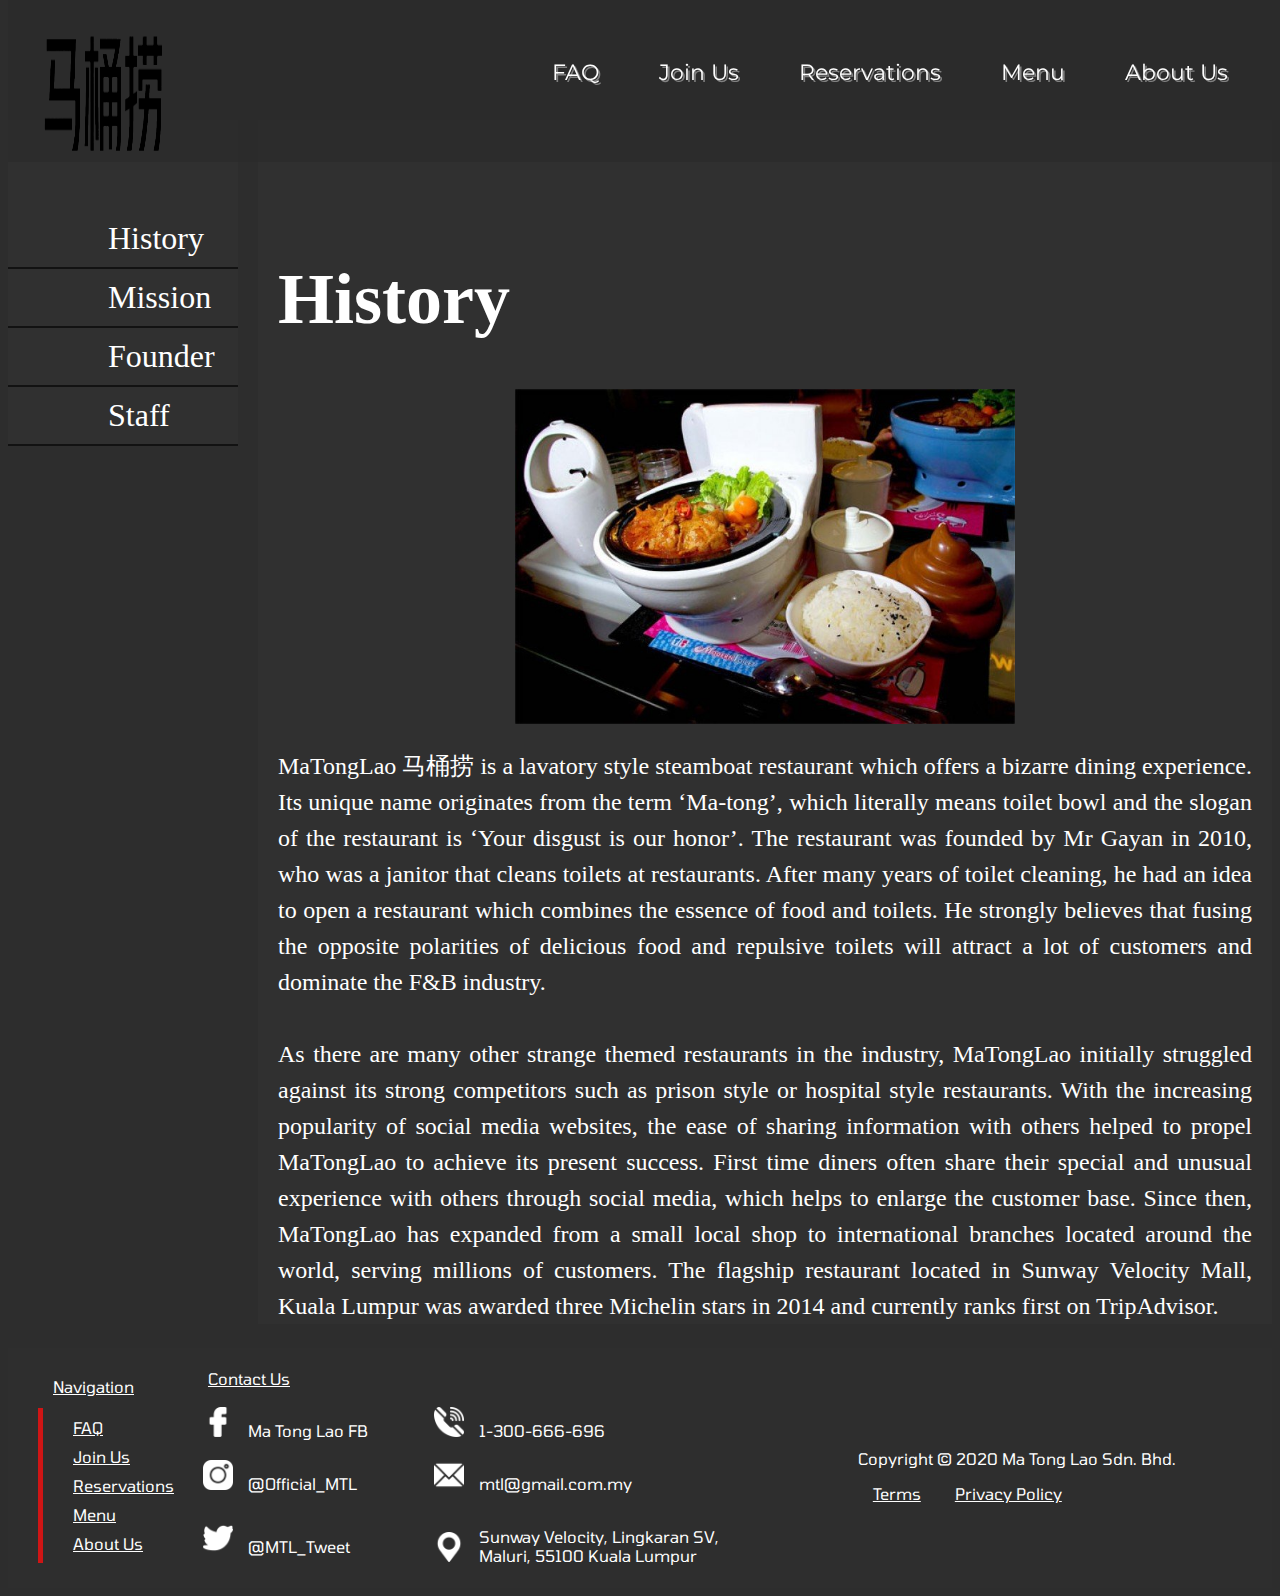
<file: common/about-us.html>
<!DOCTYPE html>
<html lang="en">

  <head>

    <meta charset="UTF-8">
    <meta name="viewport" content="width=device-width, initial-scale=1">
    <link rel="icon" href="../images/index/favicon.ico" type="image/x-icon" sizes="16x16">
    <title>About Us</title>
    <link rel="stylesheet" href="../css/about-us.css">
    <link href="https://fonts.googleapis.com/css?family=Tomorrow&display=swap" rel="stylesheet">
    <link href="https://fonts.googleapis.com/css?family=ZCOOL+XiaoWei&display=swap" rel="stylesheet"> 
    <link href="https://fonts.googleapis.com/css?family=Montserrat&display=swap" rel="stylesheet"> 
    <script src="../js/top-nav.js"></script>

  </head>

  <body onload="topNav()">

    <div class="sidenav">
      <p onclick="displayHistory()">History</p>
      <p onclick="displayMission()">Mission</p>
      <p onclick="displayFounder()">Founder</p>
      <p onclick="displayStaff()">Staff</p>
    </div>

    <div id="content">
      <h1>History</h1>
      <img src="../images/about-us/history.jpg" alt="MaTongLao History" style="width: 500px;">
      <p>
        MaTongLao 马桶捞 is a lavatory style steamboat restaurant which offers a
        bizarre dining experience. Its unique name originates from the term
        ‘Ma-tong’, which literally means toilet bowl and the slogan of the
        restaurant is ‘Your disgust is our honor’. The restaurant was founded by
        Mr Gayan in 2010, who was a janitor that cleans toilets at restaurants.
        After many years of toilet cleaning, he had an idea to open a restaurant
        which combines the essence of food and toilets. He strongly believes
        that fusing the opposite polarities of delicious food and repulsive
        toilets will attract a lot of customers and dominate the F&B industry.
        <br><br>
        As there are many other strange themed restaurants in the industry,
        MaTongLao initially struggled against its strong competitors such as
        prison style or hospital style restaurants. With the increasing
        popularity of social media websites, the ease of sharing information
        with others helped to propel MaTongLao to achieve its present success.
        First time diners often share their special and unusual experience with
        others through social media, which helps to enlarge the customer base.
        Since then, MaTongLao has expanded from a small local shop to
        international branches located around the world, serving millions of
        customers. The flagship restaurant located in Sunway Velocity Mall,
        Kuala Lumpur was awarded three Michelin stars in 2014 and currently
        ranks first on TripAdvisor.
      </p>
    </div>

    <script src="../js/about-us.js"></script>

  </body>
  
</html>
</file>
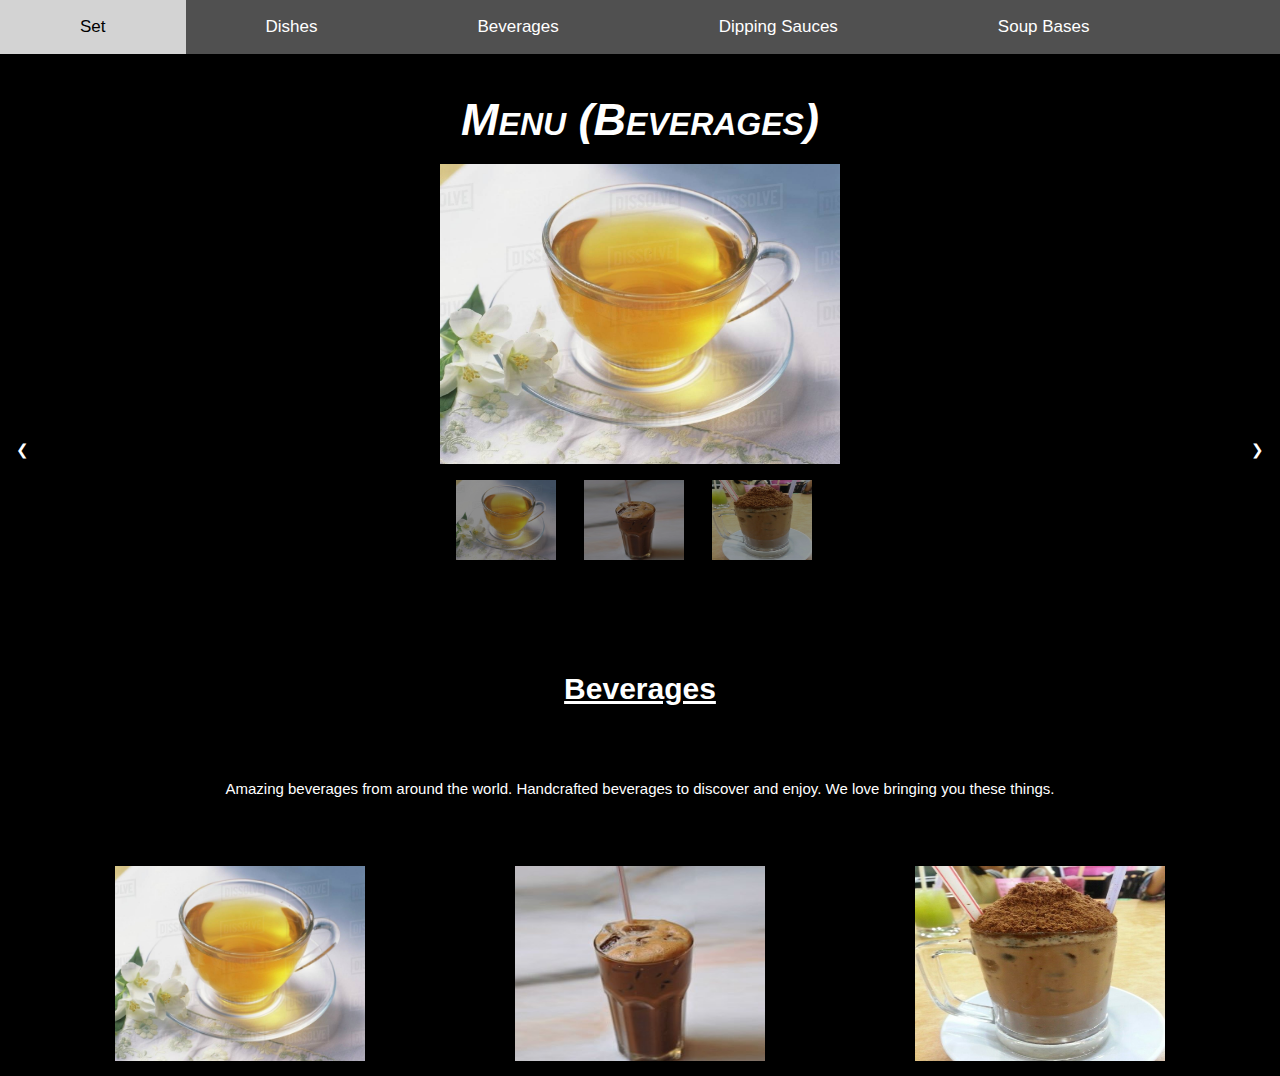
<file: common/menu/beverages.html>
<!DOCTYPE html>
<html>

	<head>

		<title>Beverages</title>
		<link rel="icon" href="../../images/menu/menu-logo.png" type="image/png">
		<link href="../../css/menu.css" rel="stylesheet" type="text/css">
		<link rel="stylesheet" href="https://www.w3schools.com/w3css/4/w3.css">

	</head>

	<body>

		<div class="topnav">
			<a href="menu.html">Set</a>
			<a href="dishes.html">Dishes</a>
			<a href="beverages.html">Beverages</a>
			<a href="dipping-sauces.html">Dipping Sauces</a>
			<a href="soup-bases.html">Soup Bases</a>
		</div>

		<br>

		<h1 style="font-variant: small-caps; font-size:3em;"><em><strong>Menu (Beverages)</strong></em></h1>

		<div class="w3-content" style="width:400px">

			<img class="mySlides" src="../../images/menu/jasmine.jpg" style="width:100%;height:300px;display:none">
			<img class="mySlides" src="../../images/menu/kopiais.jpg" style="width:100%;height:300px">
			<img class="mySlides" src="../../images/menu/milodino.jpg" style="width:100%; height:300px;display:none">

			<div class="w3-row-padding w3-section" width="auto">

				<div class="w3-col s4">
					<img class="demo w3-opacity w3-hover-opacity-off" src="../../images/menu/jasmine.jpg"
						style="width:100px;height:80px;cursor:pointer" onclick="currentDiv(1)">
				</div>

				<div class="w3-col s4">
					<img class="demo w3-opacity w3-hover-opacity-off" src="../../images/menu/kopiais.jpg"
						style="width:100px;height:80px;cursor:pointer" onclick="currentDiv(2)">
				</div>

				<div class="w3-col s4">
					<img class="demo w3-opacity w3-hover-opacity-off" src="../../images/menu/milodino.jpg"
						style="width:100px;height:80px;cursor:pointer" onclick="currentDiv(3)">
				</div>

			</div>

		</div>

		<br><br><br><br>

		<div class="sub" id="section2">

			<h2><strong><u>Beverages</u></strong></h2>

			<br><br><br><br>

			<p>
				Amazing beverages from around the world. Handcrafted beverages to discover and enjoy.
				We love bringing you
				these things.
			</p>

		</div>

		<br><br>

		<button class="w3-button w3-black w3-display-left" onclick="plusDivs(-1)">&#10094;</button>
		<button class="w3-button w3-black w3-display-right" onclick="plusDivs(1)">&#10095;</button>

		<figure>

			<div class="row">

				<div class="column">

					<img src="../../images/menu/jasmine.jpg" alt="jasmine tea" width="250px" height="200px">

					<div class="fadedbox">
						<div class="title text"> <br><br><br> Jasmine Tea
							<br><br><em>RM14<em>
						</div>
					</div>

				</div>

				<div class="column">

					<img src="../../images/menu/kopiais.jpg" alt="Kopi_ais" width="250px" height="200px">

					<div class="fadedbox">
						<div class="title text"><br><br><br> Kopi Ais
							<br><br><em>RM13<em>

						</div>
					</div>

				</div>

				<div class="column">

					<img src="../../images/menu/milodino.jpg" alt="milo_godzilla" width="250px" height="200px">

					<div class="fadedbox">
						<div class="title text"><br><br><br>Milo Godzilla
							<br><br><em>RM30<em>
						</div>
					</div>

				</div>

			</div>

		</figure>

		<button onclick="topFunction()" id="backtoTop" title="Go to top">Back to Top</button>

		<script type="text/javascript" src="../../js/menu.js"></script>

	</body>

</html>
</file>
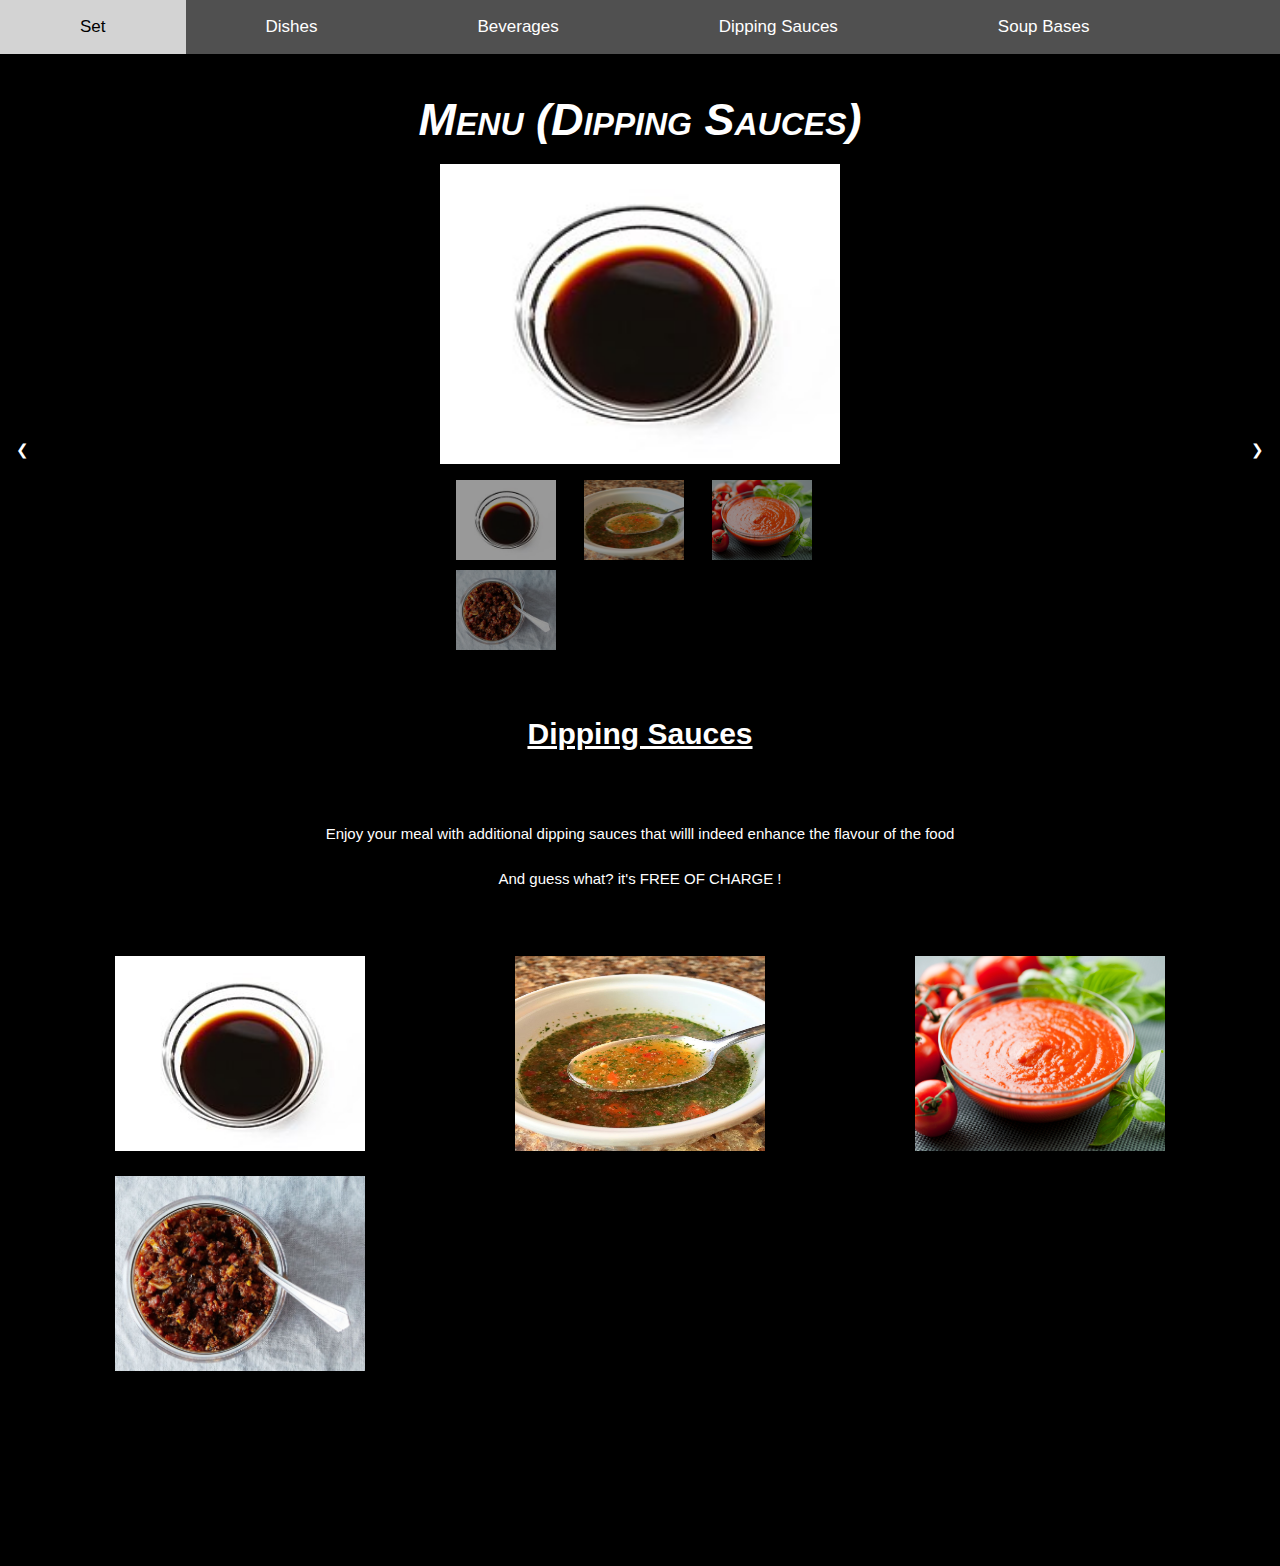
<file: common/menu/dipping-sauces.html>
<!DOCTYPE html>
<html>

	<head>

		<title>Dipping Sauces</title>
		<link rel="icon" href="../../images/menu/menu-logo.png" type="image/png">
		<link href="../../css/menu.css" rel="stylesheet" type="text/css">
		<link rel="stylesheet" href="https://www.w3schools.com/w3css/4/w3.css">

	</head>


	<body>

		<div class="topnav">
			<a href="menu.html">Set</a>
			<a href="dishes.html">Dishes</a>
			<a href="beverages.html">Beverages</a>
			<a href="dipping-sauces.html">Dipping Sauces</a>
			<a href="soup-bases.html">Soup Bases</a>
		</div>

		<br>

		<h1 style="font-variant: small-caps; font-size:3em;"><em><strong>Menu (Dipping Sauces)</strong></em></h1>

		<div class="w3-content" style="width:400px">

			<img class="mySlides" src="../../images/menu/soysauce.jpg" style="width:100%;height:300px;display:none">
			<img class="mySlides" src="../../images/menu/thaisauce.jpg" style="width:100%;height:300px">
			<img class="mySlides" src="../../images/menu/tomatosauce.jpg" style="width:100%; height:300px;display:none">
			<img class="mySlides" src="../../images/menu/xosauce.jpg" style="width:100%; height:300px;display:none">

			<div class="w3-row-padding w3-section">

				<div class="w3-col s4">
					<img class="demo w3-opacity w3-hover-opacity-off" src="../../images/menu/soysauce.jpg"
						style="width:100px;height:80px;cursor:pointer" onclick="currentDiv(1)">
				</div>

				<div class="w3-col s4">
					<img class="demo w3-opacity w3-hover-opacity-off" src="../../images/menu/thaisauce.jpg"
						style="width:100px;height:80px;cursor:pointer" onclick="currentDiv(2)">
				</div>

				<div class="w3-col s4">
					<img class="demo w3-opacity w3-hover-opacity-off" src="../../images/menu/tomatosauce.jpg"
						style="width:100px;height:80px;cursor:pointer" onclick="currentDiv(3)">
				</div>

				<div class="w3-col s4" style="margin-top:10px">
					<img class="demo w3-opacity w3-hover-opacity-off" src="../../images/menu/xosauce.jpg"
						style="width:100px;height:80px;cursor:pointer" onclick="currentDiv(4)">
				</div>

			</div>

		</div>

		<br><br>

		<div class="sub" id="section2">

			<h2><strong><u>Dipping Sauces</u></strong></h2>

			<br><br><br><br>

			<p>
				Enjoy your meal with additional dipping sauces that willl indeed enhance the flavour of
				the food
			</p>

			<br><br>

			<p>And guess what? it's FREE OF CHARGE !</p>

		</div>

		<br><br>

		<button class="w3-button w3-black w3-display-left" onclick="plusDivs(-1)">&#10094;</button>
		<button class="w3-button w3-black w3-display-right" onclick="plusDivs(1)">&#10095;</button>

		<figure>

			<div class="row">

				<div class="column">

					<img src="../../images/menu/soysauce.jpg" alt="Soy Sauce" width="250px" height="200px">

					<div class="fadedbox">
						<div class="title text">
							<br><br><br><br>Soy Sauce
						</div>
					</div>

				</div>

				<div class="column">

					<img src="../../images/menu/thaisauce.jpg" alt="Thai Sauce" width="250px" height="200px">

					<div class="fadedbox">
						<div class="title text">
							<br><br><br><br>Thai Sauce
						</div>
					</div>

				</div>

				<div class="column">

					<img src="../../images/menu/tomatosauce.jpg" alt="Tomato Sauce" width="250px" height="200px">

					<div class="fadedbox">
						<div class="title text">
							<br><br><br><br>Tomato Sauce
						</div>
					</div>

				</div>

				<div class="column" style="margin-top:20px">

					<img src="../../images/menu/xosauce.jpg" alt="XO Sauce" width="250px" height="200px">

					<div class="fadedbox">
						<div class="title text">
							<br><br><br><br>XO Sauce
						</div>
					</div>

				</div>

			</div>

		</figure>

		<br><br><br><br><br><br><br><br>

		<button onclick="topFunction()" id="backtoTop" title="Go to top">Back to Top</button>
		
		<script type="text/javascript" src="../../js/menu.js"></script>

	</body>

</html>
</file>
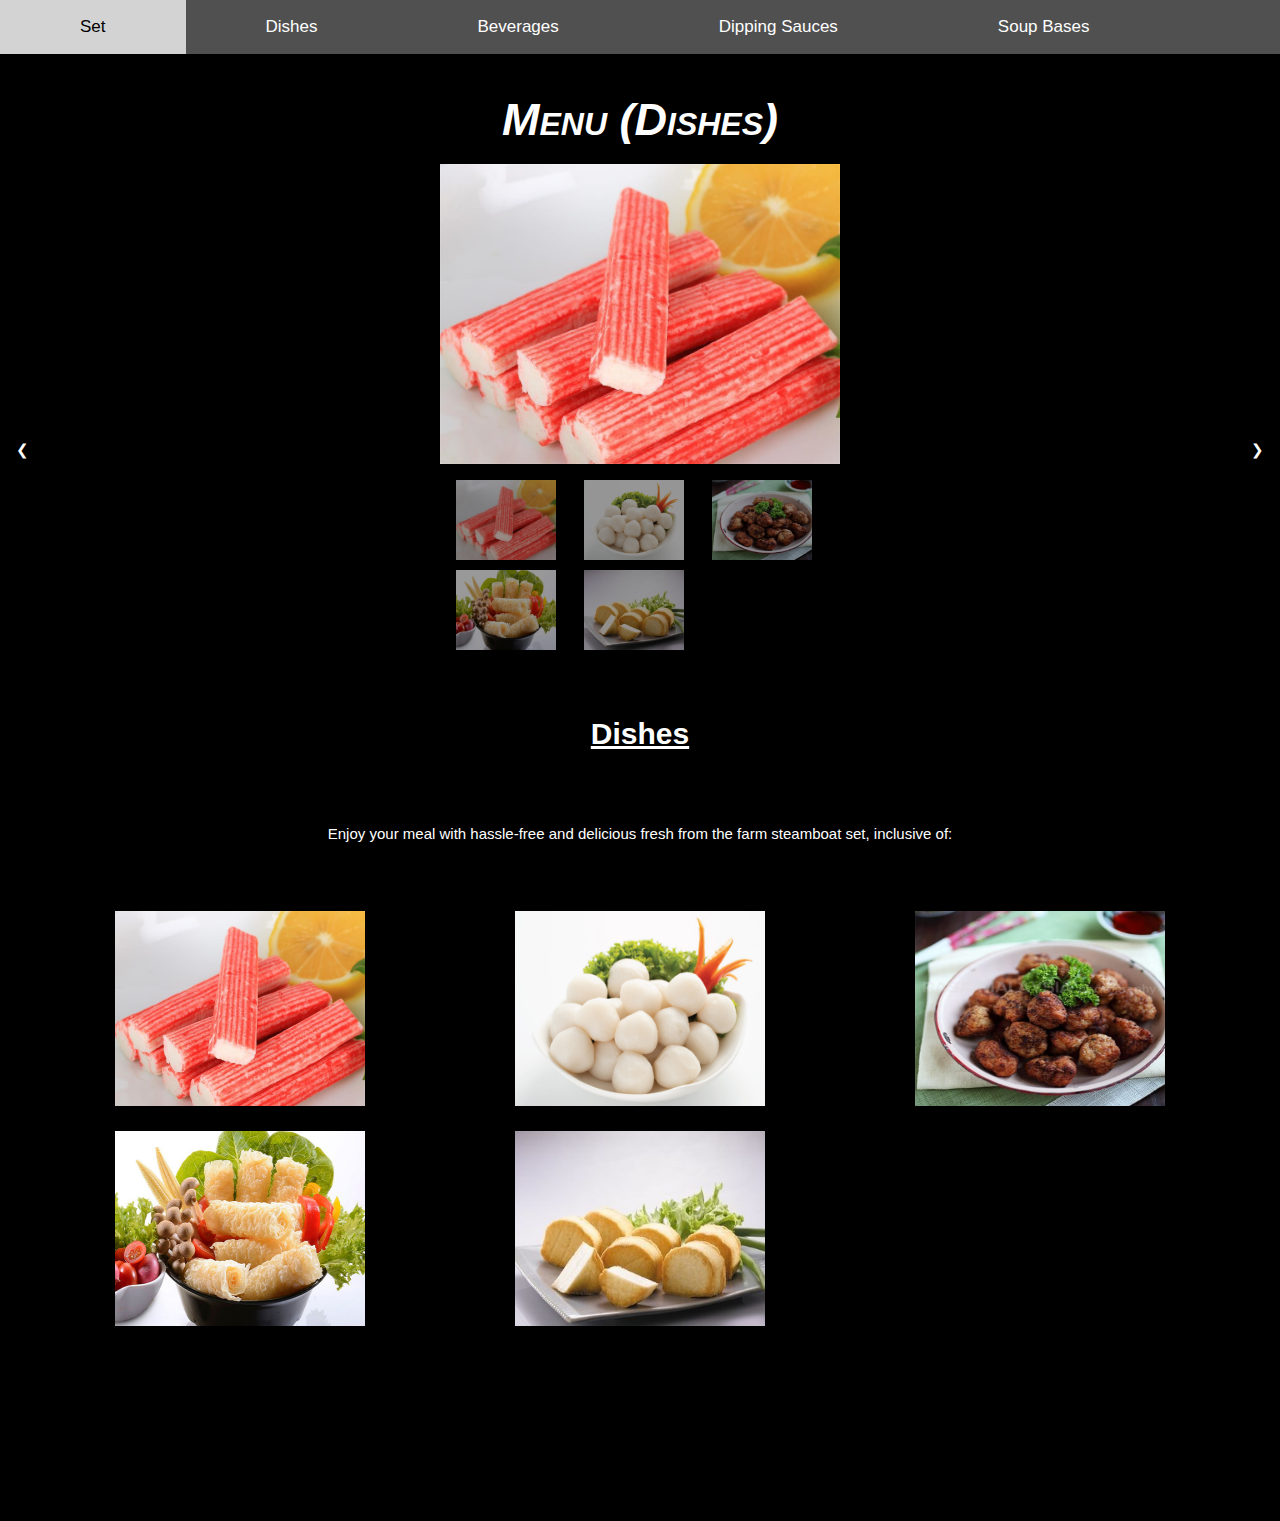
<file: common/menu/dishes.html>
<!DOCTYPE html>
<html>

	<head>

		<link rel="icon" href="../../images/menu/menu-logo.png" type="image/png">
		<link href="../../css/menu.css" rel="stylesheet" type="text/css">
		<link rel="stylesheet" href="https://www.w3schools.com/w3css/4/w3.css">
		<title>Dishes</title>

	</head>

	<body>

		<div class="topnav">
			<a href="menu.html">Set</a>
			<a href="dishes.html">Dishes</a>
			<a href="beverages.html">Beverages</a>
			<a href="dipping-sauces.html">Dipping Sauces</a>
			<a href="soup-bases.html">Soup Bases</a>
		</div>

		<br>

		<h1 style="font-variant: small-caps; font-size:3em;"><em><strong>Menu (Dishes)</strong></em></h1>

		<div class="w3-content" style="width:400px">

			<img class="mySlides" src="../../images/menu/crabstick.jpg" style="width:100%;height:300px;display:none">
			<img class="mySlides" src="../../images/menu/fishball.jpg" style="width:100%;height:300px">
			<img class="mySlides" src="../../images/menu/meatball.jpg" style="width:100%; height:300px;display:none">
			<img class="mySlides" src="../../images/menu/ringroll.jpg" style="width:100%; height:300px;display:none">
			<img class="mySlides" src="../../images/menu/seafood-tofu.jpeg" style="width:100%; height:300px;display:none">

			<div class="w3-row-padding w3-section">

				<div class="w3-col s4">
					<img class="demo w3-opacity w3-hover-opacity-off" src="../../images/menu/crabstick.jpg"
						style="width:100px;height:80px;cursor:pointer" onclick="currentDiv(1)">
				</div>

				<div class="w3-col s4">
					<img class="demo w3-opacity w3-hover-opacity-off" src="../../images/menu/fishball.jpg"
						style="width:100px;height:80px;cursor:pointer" onclick="currentDiv(2)">
				</div>

				<div class="w3-col s4">
					<img class="demo w3-opacity w3-hover-opacity-off" src="../../images/menu/meatball.jpg"
						style="width:100px;height:80px;cursor:pointer" onclick="currentDiv(3)">
				</div>

				<div class="w3-col s4" style="margin-top:10px">
					<img class="demo w3-opacity w3-hover-opacity-off" src="../../images/menu/ringroll.jpg"
						style="width:100px;height:80px;cursor:pointer" onclick="currentDiv(4)">
				</div>

				<div class="w3-col s4" style="margin-top:10px">
					<img class="demo w3-opacity w3-hover-opacity-off" src="../../images/menu/seafood-tofu.jpeg"
						style="width:100px;height:80px;cursor:pointer" onclick="currentDiv(5)">
				</div>

			</div>

		</div>

		<br><br>

		<div class="sub" id="section2">

			<h2><strong><u>Dishes</u></strong></h2>

			<br><br><br><br>

			<p>
				Enjoy your meal with hassle-free and delicious fresh from the farm steamboat set, inclusive
				of:
			</p>

		</div>

		<br><br>

		<button class="w3-button w3-black w3-display-left" onclick="plusDivs(-1)">&#10094;</button>
		<button class="w3-button w3-black w3-display-right" onclick="plusDivs(1)">&#10095;</button>

		<figure>

			<div class="row">

				<div class="column">

					<img src="../../images/menu/crabstick.jpg" alt="crabstick" width="250px" height="200px">

					<div class="fadedbox">
						<div class="title text"> <br> <br><br>crabstick (5 pieces)
							<br><br><em>RM50<em>
						</div>
					</div>

				</div>

				<div class="column">

					<img src="../../images/menu/fishball.jpg" alt="fishball" width="250px" height="200px">

					<div class="fadedbox">
						<div class="title text"> <br><br><br>fishball (5 pieces)
							<br><br><em>RM30<em>
						</div>
					</div>

				</div>

				<div class="column">

					<img src="../../images/menu/meatball.jpg" alt="meatball" width="250px" height="200px">

					<div class="fadedbox">
						<div class="title text"> <br><br><br>meatball (5 pieces)
							<br><br><em>RM35<em>
						</div>
					</div>

				</div>

				<div class="column" style="margin-top:20px">

					<img src="../../images/menu/ringroll.jpg" alt="ringroll" width="250px" height="200px">

					<div class="fadedbox">
						<div class="title text"> <br><br><br>ringroll (5 pieces)
							<br><br><em>RM20<em>
						</div>
					</div>

				</div>

				<div class="column" style="margin-top:20px">

					<img src="../../images/menu/seafood-tofu.jpeg" alt="seafood tofu" width="250px" height="200px">

					<div class="fadedbox">
						<div class="title text"> <br><br><br>seafood tofu (10 pieces)
							<br><br><em>RM50<em>
						</div>
					</div>

				</div>

			</div>

		</figure>

		<br><br><br><br><br><br><br><br>

		<button onclick="topFunction()" id="backtoTop" title="Go to top">Back to Top</button>

		<script type="text/javascript" src="../../js/menu.js"></script>

	</body>

</html>
</file>
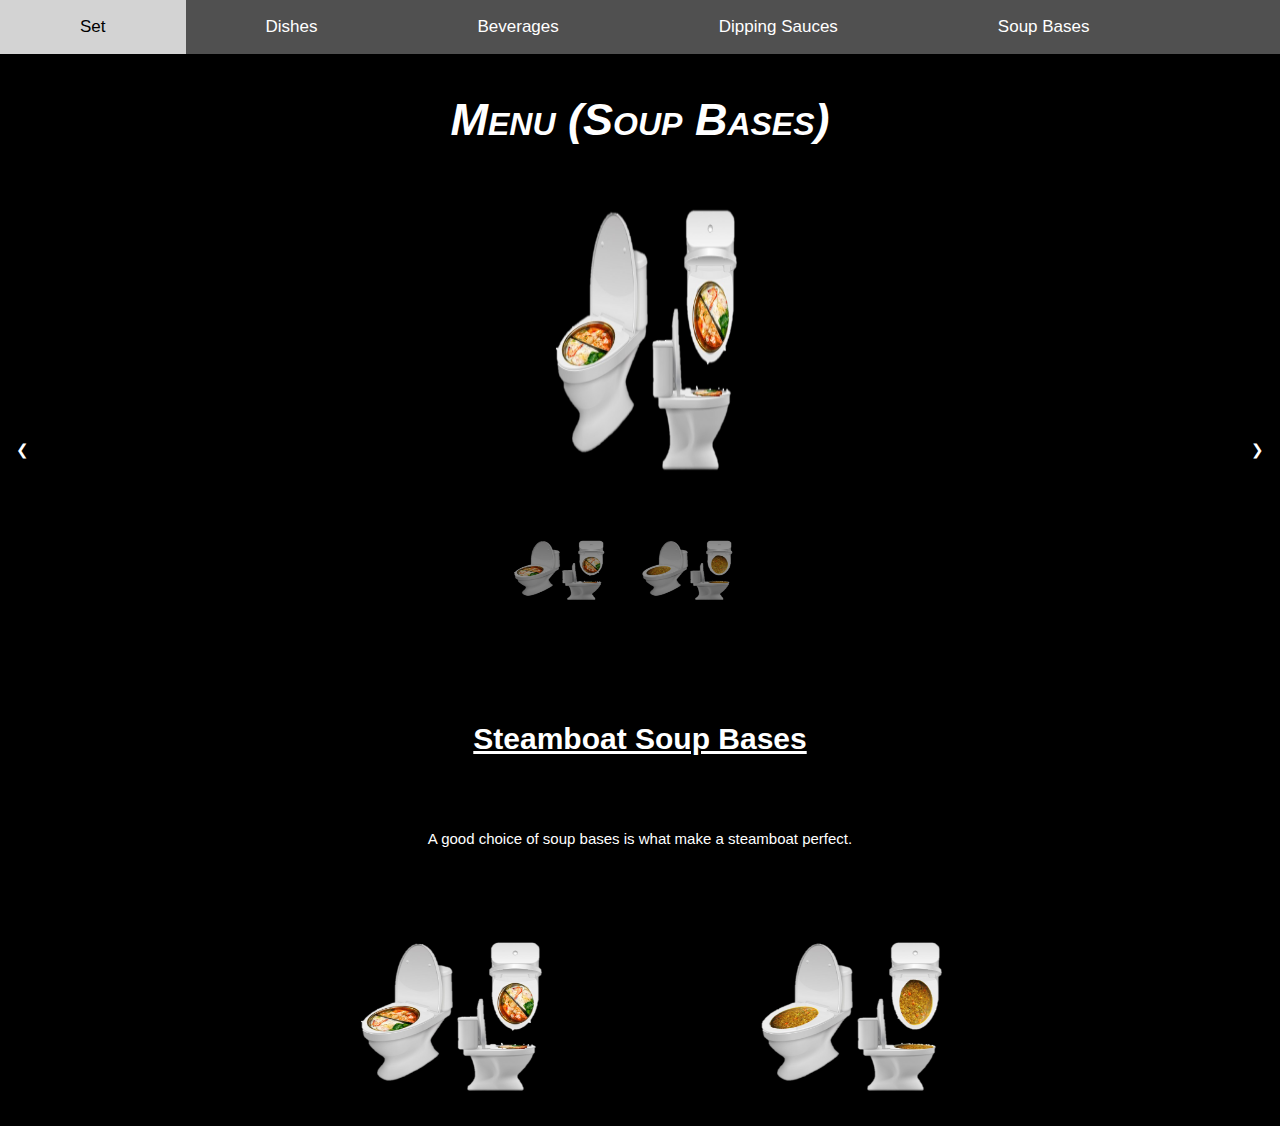
<file: common/menu/soup-bases.html>
<!DOCTYPE html>
<html>

	<head>

		<title>Soup Bases</title>
		<link rel="icon" href="../../images/menu/menu-logo.png" type="image/png">
		<link href="../../css/menu.css" rel="stylesheet" type="text/css">
		<link rel="stylesheet" href="https://www.w3schools.com/w3css/4/w3.css">

	</head>

	<body>

		<div class="topnav">
			<a href="menu.html">Set</a>
			<a href="dishes.html">Dishes</a>
			<a href="beverages.html">Beverages</a>
			<a href="dipping-sauces.html">Dipping Sauces</a>
			<a href="soup-bases.html">Soup Bases</a>
		</div>

		<br>

		<h1 style="font-variant: small-caps; font-size:3em;"><em><strong>Menu (Soup Bases)</strong></em></h1>

		<div class="w3-content" style="width:400px">

			<img class="mySlides" src="../../images/menu/disgusting-1.png" style="width:100%;height:350px;display:none">
			<img class="mySlides" src="../../images/menu/disgusting-2.png" style="width:100%;height:350px">

			<div class="w3-row-padding w3-section" width="auto">

				<div class="w3-col s4">
					<img class="demo w3-opacity w3-hover-opacity-off" src="../../images/menu/disgusting-1.png"
						style="width:200px;height:80px;cursor:pointer" onclick="currentDiv(1)">
				</div>

				<div class="w3-col s4">
					<img class="demo w3-opacity w3-hover-opacity-off" src="../../images/menu/disgusting-2.png"
						style="width:200px;height:80px;cursor:pointer" onclick="currentDiv(2)">
				</div>

			</div>

		</div>

		<br><br><br><br>

		<div class="sub" id="section2">

			<h2><strong><u>Steamboat Soup Bases</u></strong></h2>

			<br><br><br><br>

			<p>A good choice of soup bases is what make a steamboat perfect.</p>

		</div>

		<br><br>

		<button class="w3-button w3-black w3-display-left" onclick="plusDivs(-1)">&#10094;</button>
		<button class="w3-button w3-black w3-display-right" onclick="plusDivs(1)">&#10095;</button>

		<figure>

			<div class="row">

				<div class="column" style="margin-left:200px;">

					<img src="../../images/menu/disgusting-1.png" alt="Steamboat 1" width="400px" height="200px">

					<div class="fadedbox">
						<div class="title text">Consisted of two soup base of the restaurant which can be
							chosen :
							<br>
							1. Original (chicken) Soup
							<br>2. Tomyam Soup
							<br>3. Tomato Soup
							<br>4. Lentil Soup (signature)
							<br><br><em>RM100<em>
						</div>
					</div>

				</div>

				<div class="column">

					<img src="../../images/menu/disgusting-2.png" alt="Steamboat 2" width="400px" height="200px">

					<div class="fadedbox">
						<div class="title text"><br><br>
							A soup based on lentils and it is one of our signature soup base in
							our restaurant
							<br><br><em>RM100<em>
						</div>
					</div>

				</div>

			</div>

		</figure>

		<button onclick="topFunction()" id="backtoTop" title="Go to top">Back to Top</button>

		<script type="text/javascript" src="../../js/menu.js"></script>

	</body>

</html>
</file>
<file: css/about-us.css>
body {
  cursor: url("../images/index/poopcursor.png"), auto;
  background-color: rgb(45, 45, 45);
}

.sidenav {
  padding-top: 10vh;
  height: auto;
  width: 230px;
  position: fixed;
  background-color: #303030;
  cursor: pointer;
}

.sidenav p {
  display: block;
  padding: 10px 20px 10px 100px;
  font-size: 32px;
  color: white;
  border-style: solid;
  border-width: 0px 0px 2px 0px;
  border-color: #121212;
  margin: 0px;
}

.sidenav p:hover {
  color: #707070;
}

#content {
  margin-top: 120px;
  margin-left: 250px;
  padding-top: 10vh;
  padding-left: 20px;
  padding-right: 20px;
  color: white;
  background-color: #303030;
}

#content h1 {
  font-size: 72px;
}

#content p {
  font-size: 24px;
  text-align: justify;
  line-height: 1.5;
}

#content img {
  display: block;
  margin-left: auto;
  margin-right: auto;
  width: 300px;
}
</file>
<file: css/menu.css>
body {
	background-color: black;
}

h1 {
	color: white;
	text-align: center;
}

.topnav {
	overflow: hidden;
	background-color: #505050;
}

.topnav a {
	float: left;
	color: white;
	text-align: center;
	padding: 14px 80px;
	text-decoration: none;
	font-size: 17px;
}

.topnav a:hover {
	background-color: #D3D3D3;
	color: black;
}

* {
	box-sizing: border-box;
}

/* Clearfix (clear floats) */
.row::after {
	content: "";
	clear: both;
	display: table;
}

.column {
	cursor: pointer;
	height: 200px;
	position: relative;
	overflow: hidden;
	text-align: center;
	float: left;
	width: 33.33%;
	padding: 5px;
}

.column .fadedbox {
	background-color: #666666;
	position: absolute;
	top: 0;
	left: 0;
	color: #fff;
	-webkit-transition: all 300ms ease-out;
	-moz-transition: all 300ms ease-out;
	-o-transition: all 300ms ease-out;
	-ms-transition: all 300ms ease-out;
	transition: all 300ms ease-out;
	opacity: 0;
	width: 360px;
	height: 100px;
	padding: 130px 20px;
}

.column:hover .fadedbox {
	opacity: 0.8;
}

.column .text {
	-webkit-transition: all 300ms ease-out;
	-moz-transition: all 300ms ease-out;
	-o-transition: all 300ms ease-out;
	-ms-transition: all 300ms ease-out;
	transition: all 300ms ease-out;
	transform: translateY(30px);
	-webkit-transform: translateY(30px);
}

.column .title {
	font-size: 121;
	text-transform: uppercase;
	opacity: 0;
	transition-delay: 0.2s;
	transition-duration: 0.3s;
}

.column:hover .title,
.column:focus .title {
	opacity: 1;
	transform: translateY(-120px);
	-webkit-transform: translateY(-120px);
}

figure {
	display: block;
	margin-top: 1em;
	margin-bottom: 1em;
	margin-left: 40px;
	margin-right: 40px;
}

h3 {
	color: white;
	display: inline;
}

h2 {
	color: white;
	display: inline;
}

p {
	color: white;
	display: inline;
}

.seafood1 {
	padding: 0px 30px 10px 180px;
	width: 450px;
	display: inline-block;
	margin: 0;
}

.vegetable1 {
	padding: 0px 30px 10px 90px;
	width: 300px;
	display: inline-block;
	margin: 0;
}

.meat1 {
	padding: 0px 30px 10px 210px;
	width: 450px;
	display: inline-block;
	margin: 0;
}

#backtoTop {
	display: none;
	/* Hidden by default */
	position: fixed;
	/* Fixed/sticky position */
	bottom: 20px;
	/* Place the button at the bottom of the page */
	right: 30px;
	/* Place the button 30px from the right */
	z-index: 99;
	/* Make sure it does not overlap */
	border: none;
	/* Remove borders */
	outline: none;
	/* Remove outline */
	background-color: red;
	/* Set a background color */
	color: white;
	/* Text color */
	cursor: pointer;
	/* Add a mouse pointer on hover */
	padding: 15px;
	/* Some padding */
	border-radius: 10px;
	/* Rounded corners */
	font-size: 18px;
	/* Increase font size */
}

#backtoTop:hover {
	background-color: #555;
	/* Add a white background on hover */
}

.sub {
	color: white;
	text-align: center;
}

figcaption {
	color: white;
}
</file>
